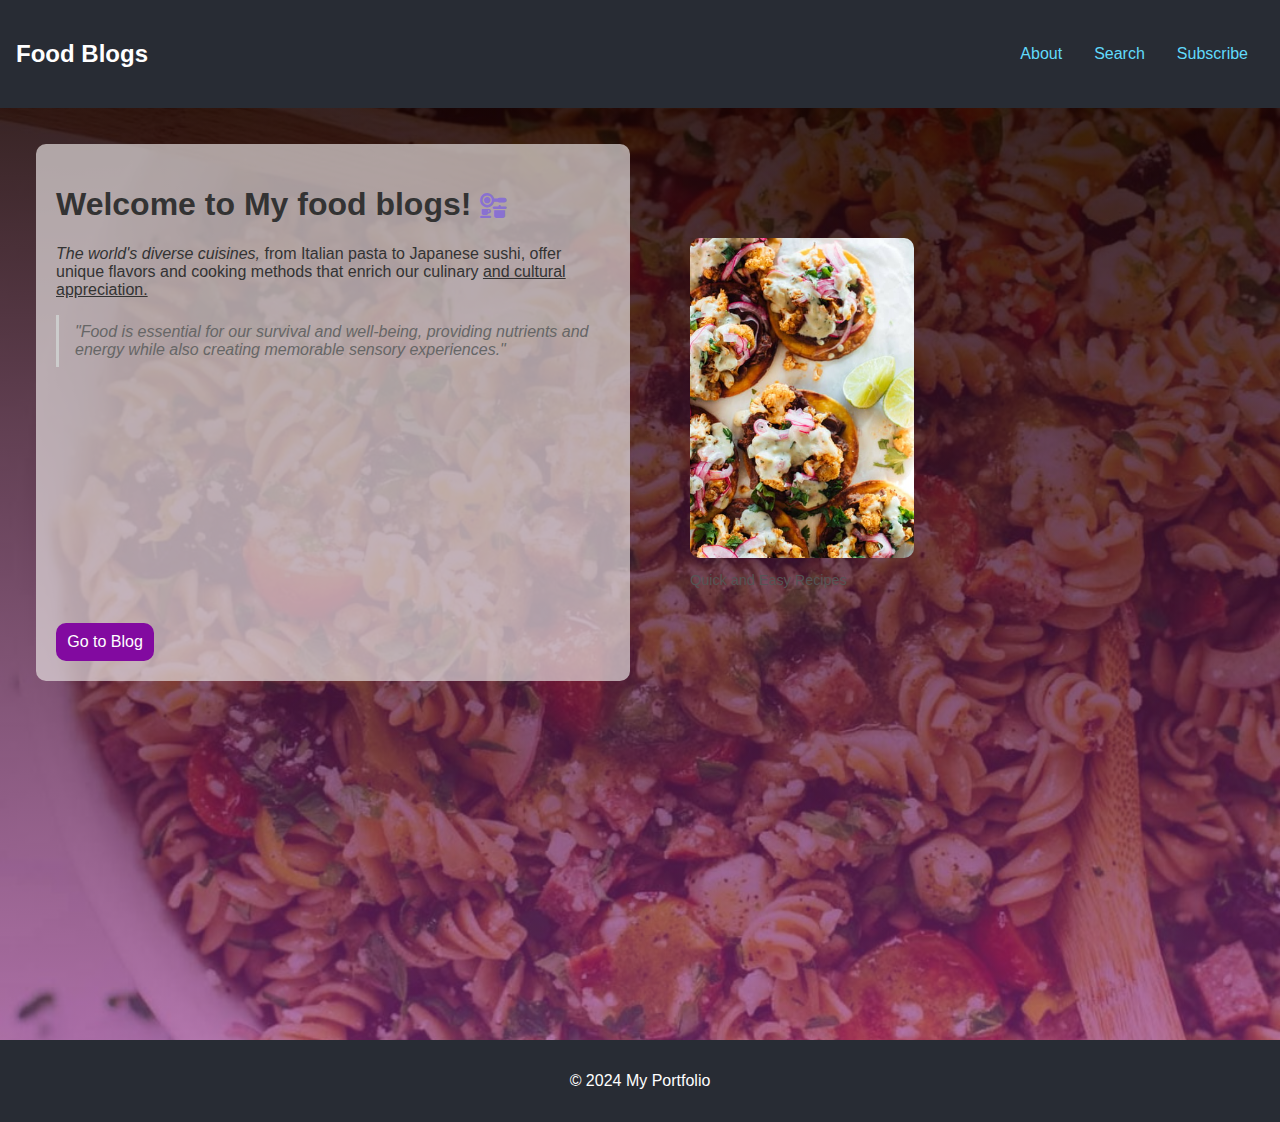
<file: index.html>
<!DOCTYPE html>
<html lang="en">
<head>
    <meta charset="UTF-8">
    <meta name="viewport" content="width=device-width, initial-scale=1.0">
    <title>Portfolio Homepage</title>
    <link rel="stylesheet" href="https://cdnjs.cloudflare.com/ajax/libs/font-awesome/6.5.2/css/all.min.css">
    <link rel="stylesheet" href="assets/css/main.css">
</head>
<body>
    <header>
        <p class="webName">Food Blogs</p>
        <nav>
            <ul>
                <li><a href="about.html">About</a></li>
                <li><a href="about.html">Search</a></li>
                <li><a href="about.html">Subscribe</a></li>
            </ul>
        </nav>
    </header>
    <main class="home">
        <div class="grid-container">
            <section class="welcome">
                <h1>Welcome to My food blogs! <i class="fa-solid fa-kitchen-set fa-beat-fade"></i></h1>
                <p>
                    <em>The world's diverse cuisines,</em> from Italian pasta to Japanese sushi, offer unique flavors
                    and cooking methods that enrich our culinary <u>and cultural appreciation.</u>
                </p>
                <blockquote>
                    "Food is essential for our survival and well-being, providing nutrients and energy while also creating memorable sensory experiences."
                </blockquote>
                <a href="blog.html">Go to Blog</a>
            </section>
            <figure class="image">
                <img src="assets/images/easy.jpg" alt="Image description">
                <figcaption>Quick and Easy Recipes</figcaption>
            </figure>
        </div>
    </main>
    <footer>
        <p>&copy; 2024 My Portfolio</p>
    </footer>
</body>
</html>
</file>
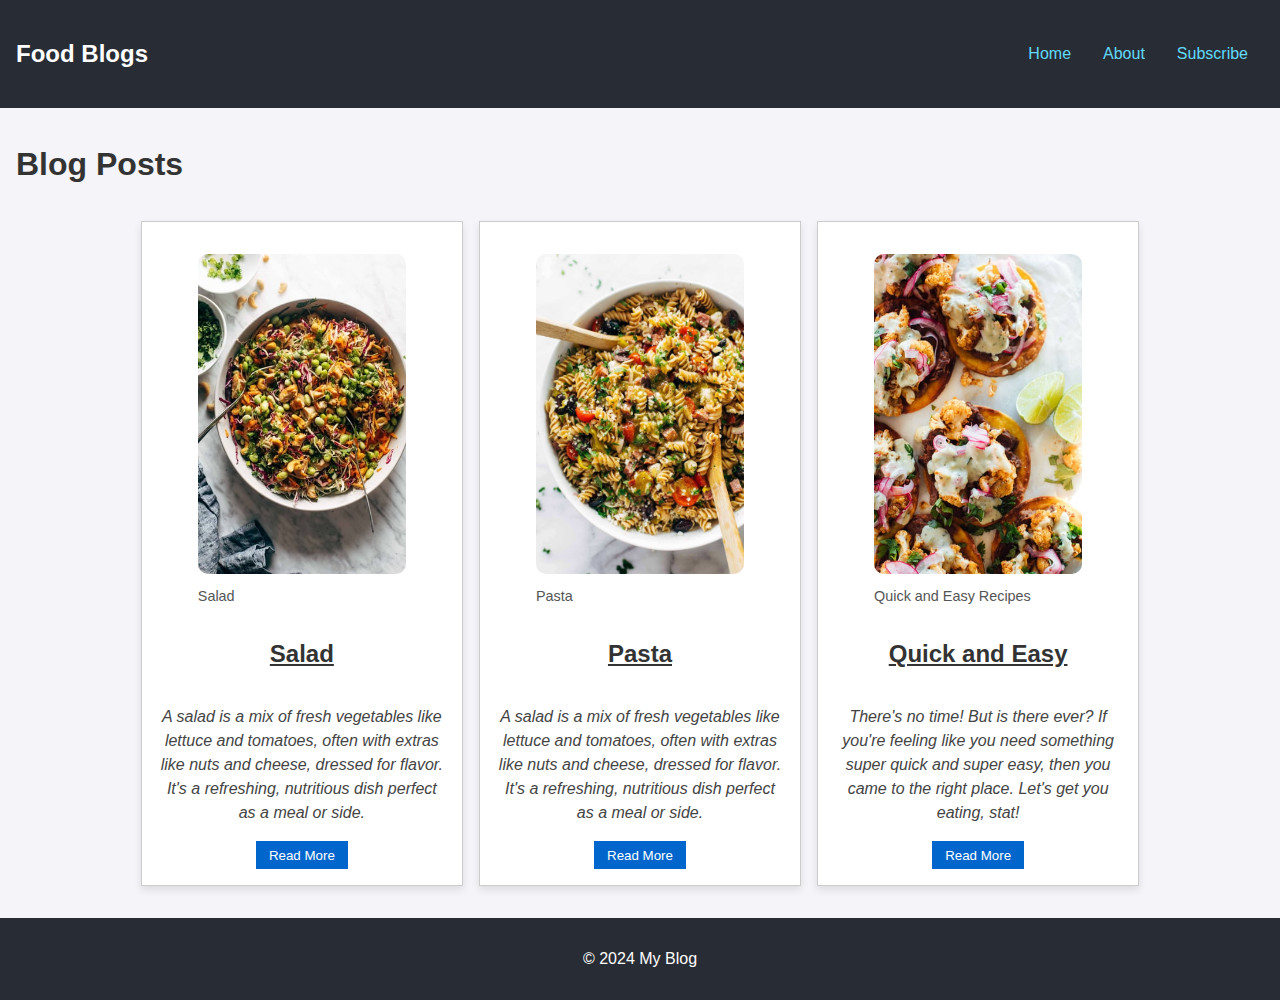
<file: blog.html>
<!DOCTYPE html>
<html lang="en">
<head>
    <meta charset="UTF-8">
    <meta name="viewport" content="width=device-width, initial-scale=1.0">
    <title>Blog Homepage</title>
    <link rel="stylesheet" href="assets/css/main.css">
</head>
<body>
    <header>
        <p class="webName">Food Blogs</p>
        <nav>
            <ul>
                <li><a href="index.html">Home</a></li>
                <li><a href="about.html">About</a></li>
                <li><a href="about.html">Subscribe</a></li>
            </ul>
        </nav>
    </header>
    <main>
        <section class="blog-div">
            <h1>Blog Posts</h1>
            <div class="post-container">
                <div class="post-card">
                    <figure class="image">
                        <img src="assets/images/salad.jpg" alt="Image">
                        <figcaption>Salad</figcaption>
                    </figure>
                    <h2>Salad</h2>
                    <p>A salad is a mix of fresh vegetables like lettuce and tomatoes, often with extras like nuts and cheese, dressed for flavor. It's a refreshing, nutritious dish perfect as a meal or side.</p>
                    <button onclick="window.location.href='post.html'">Read More</button>
                </div>
                <div class="post-card">
                    <figure class="image">
                        <img src="assets/images/pasta.jpg" alt="Image">
                        <figcaption>Pasta</figcaption>
                    </figure>
                    <h2>Pasta</h2>
                    <p>A salad is a mix of fresh vegetables like lettuce and tomatoes, often with extras like nuts and cheese, dressed for flavor. It's a refreshing, nutritious dish perfect as a meal or side.</p>
                    <button onclick="window.location.href='post.html'">Read More</button>
                </div>
                <div class="post-card">
                    <figure class="image">
                        <img src="assets/images/easy.jpg" alt="Image">
                        <figcaption>Quick and Easy Recipes</figcaption>
                    </figure>
                    <h2>Quick and Easy</h2>
                    <p>There's no time! But is there ever? If you're feeling like you need something super quick and super easy, then you came to the right place. Let's get you eating, stat!</p>
                    <button onclick="window.location.href='post.html'">Read More</button>
                </div>
            </div>
            
        </section>
    </main>
    <footer>
        <p>&copy; 2024 My Blog</p>
    </footer>
</body>
</html>
</file>
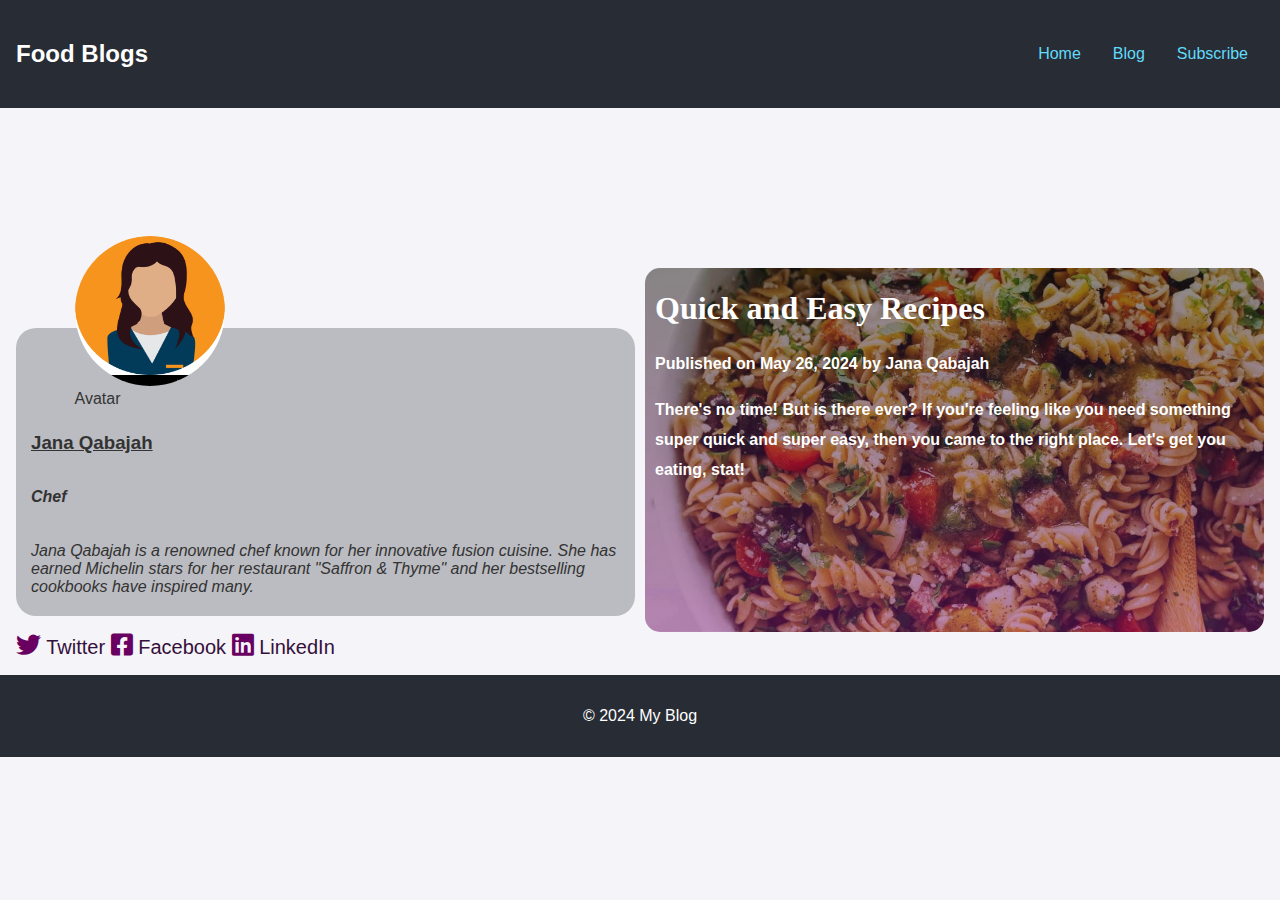
<file: post.html>
<!DOCTYPE html>
<html lang="en">
<head>
    <meta charset="UTF-8">
    <meta name="viewport" content="width=device-width, initial-scale=1.0">
    <title>Blog Post</title>
    <link rel="stylesheet" href="https://cdnjs.cloudflare.com/ajax/libs/font-awesome/5.15.4/css/all.min.css">
    <link rel="stylesheet" href="assets/css/main.css">
</head>
<body>
    <header>
        <p class="webName">Food Blogs</p>
        <nav>
            <ul>
                <li><a href="index.html">Home</a></li>
                <li><a href="blog.html">Blog</a></li>
                <li><a href="about.html">Subscribe</a></li>
            </ul>
        </nav>
    </header>
    <main>
        <article class="post-article">
            <div class="post">
                <div class="author-info">
                    <figure class="avatar">
                        <img src="assets/images/avatar.jpg" alt="Author Avatar">
                        <figcaption>Avatar</figcaption>
                    </figure>
                    <div class="info">
                        <h3>Jana Qabajah</h3>
                        <p><strong>Chef</strong></p>
                        <p>Jana Qabajah is a renowned chef known for her innovative fusion cuisine. She has earned Michelin stars for her restaurant "Saffron & Thyme" and her bestselling cookbooks have inspired many.</p>
                    </div>
                </div>
                <div class="content">
                    <h1>Quick and Easy Recipes</h1>
                    <p>Published on <time datetime="2024-05-26">May 26, 2024</time> by Jana Qabajah</p>
                    <p>There's no time! But is there ever? If you're feeling like you need something super quick and super easy, then you came to the right place. Let's get you eating, stat!</p>
                </div>
            </div>
            <div class="social-sharing">
                <a href="https://twitter.com"><i class="fab fa-twitter"></i> Twitter  </a>
                <a href="https://facebook.com"><i class="fab fa-facebook-square"></i> Facebook  </a>
                <a href="https://linkedin.com"><i class="fab fa-linkedin"></i> LinkedIn  </a>
            </div>
        </article>
    </main>
    <footer>
        <p>&copy; 2024 My Blog</p>
    </footer>
</body>
</html>
</file>
<file: assets/css/main.css>
/* main.css */
@import url('typography.css');
@import url('colors.css');
@import url('layout.css');
</file>
